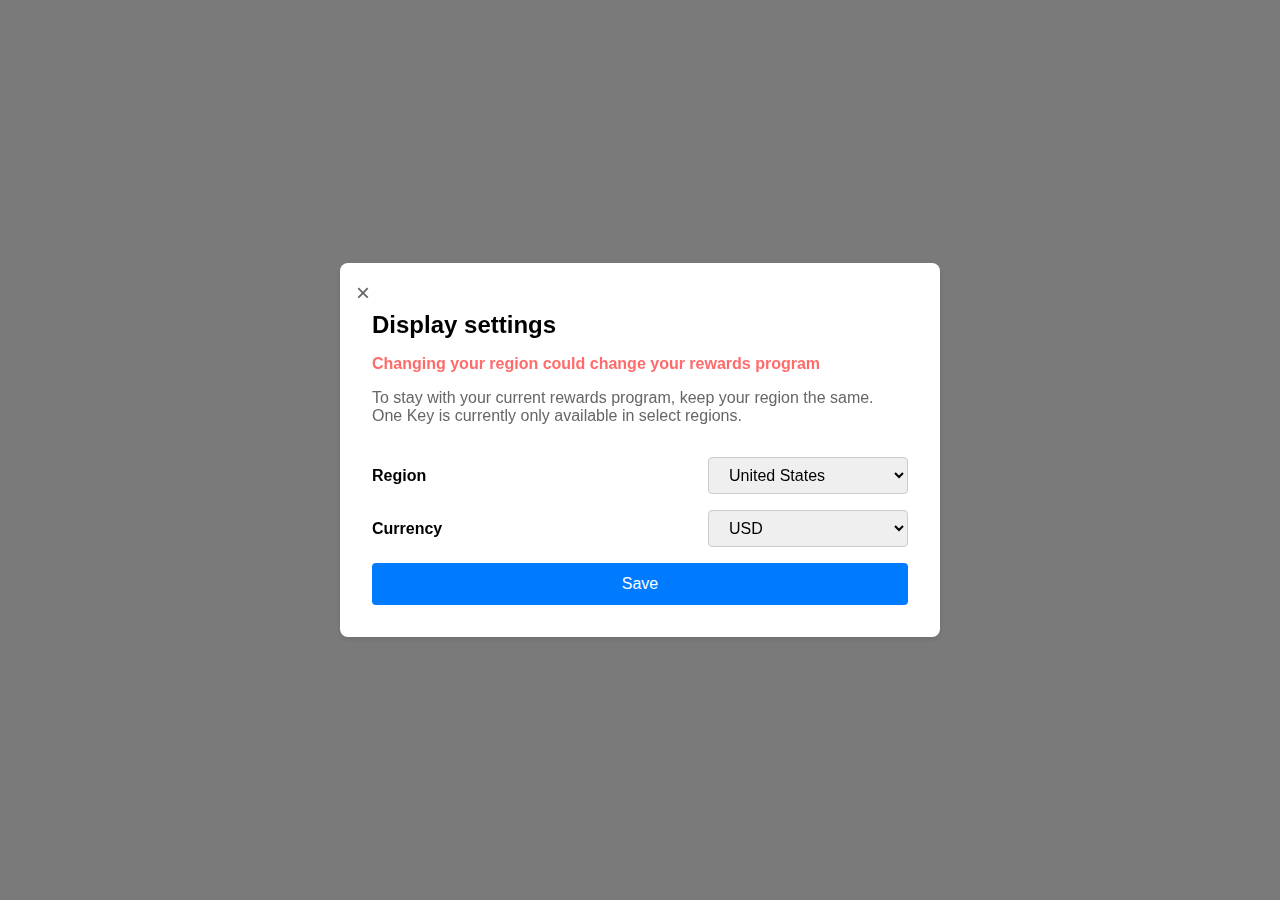
<file: display-settings.html>
<!DOCTYPE html>
<html lang="en">
<head>
  <meta charset="UTF-8">
  <meta name="viewport" content="width=device-width, initial-scale=1.0">
  <title>Display Settings</title>
  <link rel="stylesheet" href="united-states.css">
</head>
<body>
  <!-- Background Container -->
  <div class="background-container">
    <div class="property-content">
      <h1>Juneau Vacation Home</h1>
      <p>Entire home with a view and beach access</p>
    </div>
  </div>

  <!-- Modal Overlay -->
  <div class="modal-overlay" id="modal-overlay">
    <div class="display-settings-container">
      <button class="back-button" id="back-button">&times;</button>
      <div class="display-settings-wrapper">
        <h2 class="display-settings-title">Display settings</h2>
        <p class="display-settings-warning">Changing your region could change your rewards program</p>
        <p class="display-settings-info">To stay with your current rewards program, keep your region the same. One Key is currently only available in select regions.</p>
        <div class="display-settings-form-group">
          <label for="display-settings-region" class="display-settings-label">Region</label>
          <select id="display-settings-region" class="display-settings-select">
            <option value="united-states">United States</option>
            <option value="canada">Canada</option>
            <option value="united-kingdom">United Kingdom</option>
            <option value="australia">Australia</option>
            <option value="japan">Japan</option>
            <option value="germany">Germany</option>
            <option value="france">France</option>
          </select>
        </div>
        <div class="display-settings-form-group">
          <label for="display-settings-currency" class="display-settings-label">Currency</label>
          <select id="display-settings-currency" class="display-settings-select">
            <option value="usd">USD</option>
            <option value="cad">CAD</option>
            <option value="gbp">GBP</option>
            <option value="aud">AUD</option>
            <option value="jpy">JPY</option>
            <option value="eur">EUR</option>
          </select>
        </div>
        <button id="display-settings-save-btn" class="display-settings-save-btn">Save</button>
      </div>
    </div>
  </div>

  <div class="toast-notification" id="toast-notification">
    Settings saved successfully!
  </div>

  <script src="united-states.js"></script>
</body>
</html>
</file>
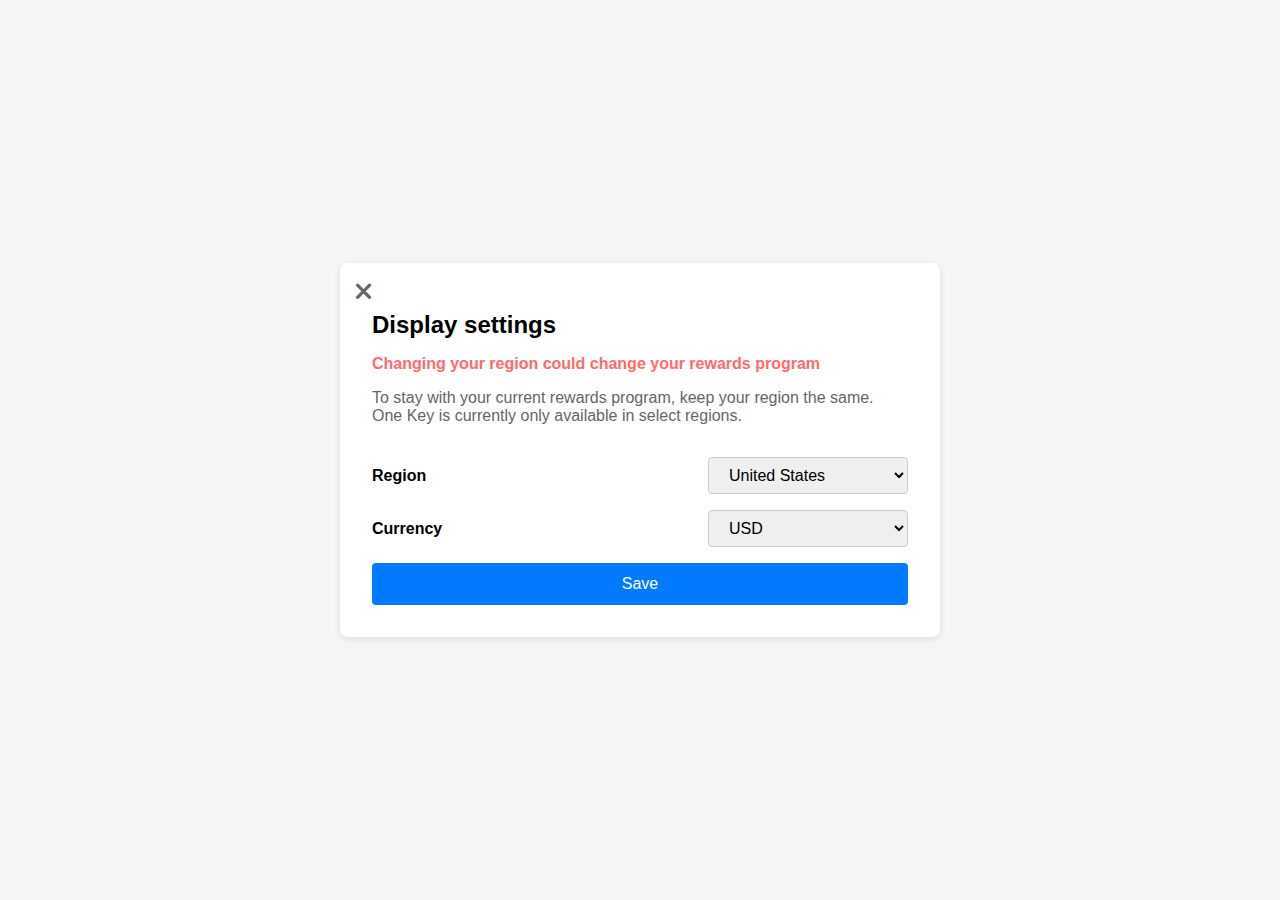
<file: united-states.html>
<!DOCTYPE html>
<html lang="en">
<head>
  <meta charset="UTF-8">
  <meta name="viewport" content="width=device-width, initial-scale=1.0">
  <title>Display Settings - United States</title>
  <link rel="stylesheet" href="https://cdnjs.cloudflare.com/ajax/libs/font-awesome/6.0.0/css/all.min.css">
  <link rel="stylesheet" href="united-states.css">
</head>
<body>
  <div class="display-settings-container">
    <button class="back-button" id="back-button">
      <i class="fas fa-times"></i>
    </button>
    <div class="display-settings-wrapper">
      <h2 class="display-settings-title">Display settings</h2>
      <p class="display-settings-warning">Changing your region could change your rewards program</p>
      <p class="display-settings-info">To stay with your current rewards program, keep your region the same. One Key is currently only available in select regions.</p>
      <div class="display-settings-form-group">
        <label for="display-settings-region" class="display-settings-label">Region</label>
        <select id="display-settings-region" class="display-settings-select">
          <option value="united-states">United States</option>
          <option value="canada">Canada</option>
          <option value="united-kingdom">United Kingdom</option>
          <option value="australia">Australia</option>
          <option value="japan">Japan</option>
          <option value="germany">Germany</option>
          <option value="france">France</option>
        </select>
      </div>
      <div class="display-settings-form-group">
        <label for="display-settings-currency" class="display-settings-label">Currency</label>
        <select id="display-settings-currency" class="display-settings-select">
          <option value="usd">USD</option>
          <option value="cad">CAD</option>
          <option value="gbp">GBP</option>
          <option value="aud">AUD</option>
          <option value="jpy">JPY</option>
          <option value="eur">EUR</option>
        </select>
      </div>
      <button id="display-settings-save-btn" class="display-settings-save-btn">Save</button>
    </div>
  </div>
  <div class="toast-notification" id="toast-notification">
    Settings saved successfully!
  </div>
  <script src="united-states.js"></script>
</body>
</html>
</file>
<file: united-states.css>
* {
  box-sizing: border-box;
  margin: 0;
  padding: 0;
}

body {
  font-family: Arial, sans-serif;
  background-color: #f5f5f5;
  display: flex;
  justify-content: center;
  align-items: center;
  min-height: 100vh;
  overflow: hidden;
}

.background-content {
  position: relative;
  width: 100%;
  height: 100vh;
}

.background-image {
  position: absolute;
  top: 0;
  left: 0;
  width: 100%;
  height: 100vh;
  object-fit: cover;
  z-index: -1;
}

.property-content {
  position: relative;
  z-index: 1;
  text-align: center;
  color: #fff;
  padding: 2rem;
}

.modal-overlay {
  position: fixed;
  top: 0;
  left: 0;
  width: 100%;
  height: 100%;
  background-color: rgba(0, 0, 0, 0.5);
  display: flex;
  justify-content: center;
  align-items: center;
  z-index: 2;
}

.display-settings-container {
  max-width: 600px;
  width: 100%;
  padding: 2rem;
  background-color: white;
  box-shadow: 0 2px 6px rgba(0, 0, 0, 0.1);
  border-radius: 8px;
  position: relative;
}

.back-button {
  position: absolute;
  top: 1rem;
  left: 1rem;
  background: none;
  border: none;
  font-size: 1.5rem;
  cursor: pointer;
  color: #666;
}

.display-settings-wrapper {
  padding-top: 1rem;
}

.display-settings-title {
  margin-bottom: 1rem;
}

.display-settings-warning {
  color: #ff6b6b;
  font-weight: bold;
  margin-bottom: 1rem;
}

.display-settings-info {
  color: #666;
  margin-bottom: 2rem;
}

.display-settings-form-group {
  display: flex;
  align-items: center;
  justify-content: space-between;
  margin-bottom: 1rem;
}

.display-settings-label {
  font-weight: bold;
}

.display-settings-select {
  padding: 0.5rem 1rem;
  border: 1px solid #ccc;
  border-radius: 4px;
  font-size: 1rem;
  width: 200px;
}

.display-settings-save-btn {
  background-color: #007bff;
  color: white;
  border: none;
  padding: 0.75rem 1.5rem;
  font-size: 1rem;
  border-radius: 4px;
  cursor: pointer;
  width: 100%;
}

.toast-notification {
  position: fixed;
  top: 20px;
  right: 20px;
  background-color: #4CAF50;
  color: white;
  padding: 1rem;
  border-radius: 4px;
  display: none;
}

/* Responsive styles */
@media (max-width: 768px) {
  .display-settings-container {
    padding: 1rem;
    margin: 1rem;
  }
  .display-settings-form-group {
    flex-direction: column;
    align-items: flex-start;
  }
  .display-settings-label {
    margin-bottom: 0.5rem;
  }
  .display-settings-select {
    width: 100%;
  }
}
</file>
